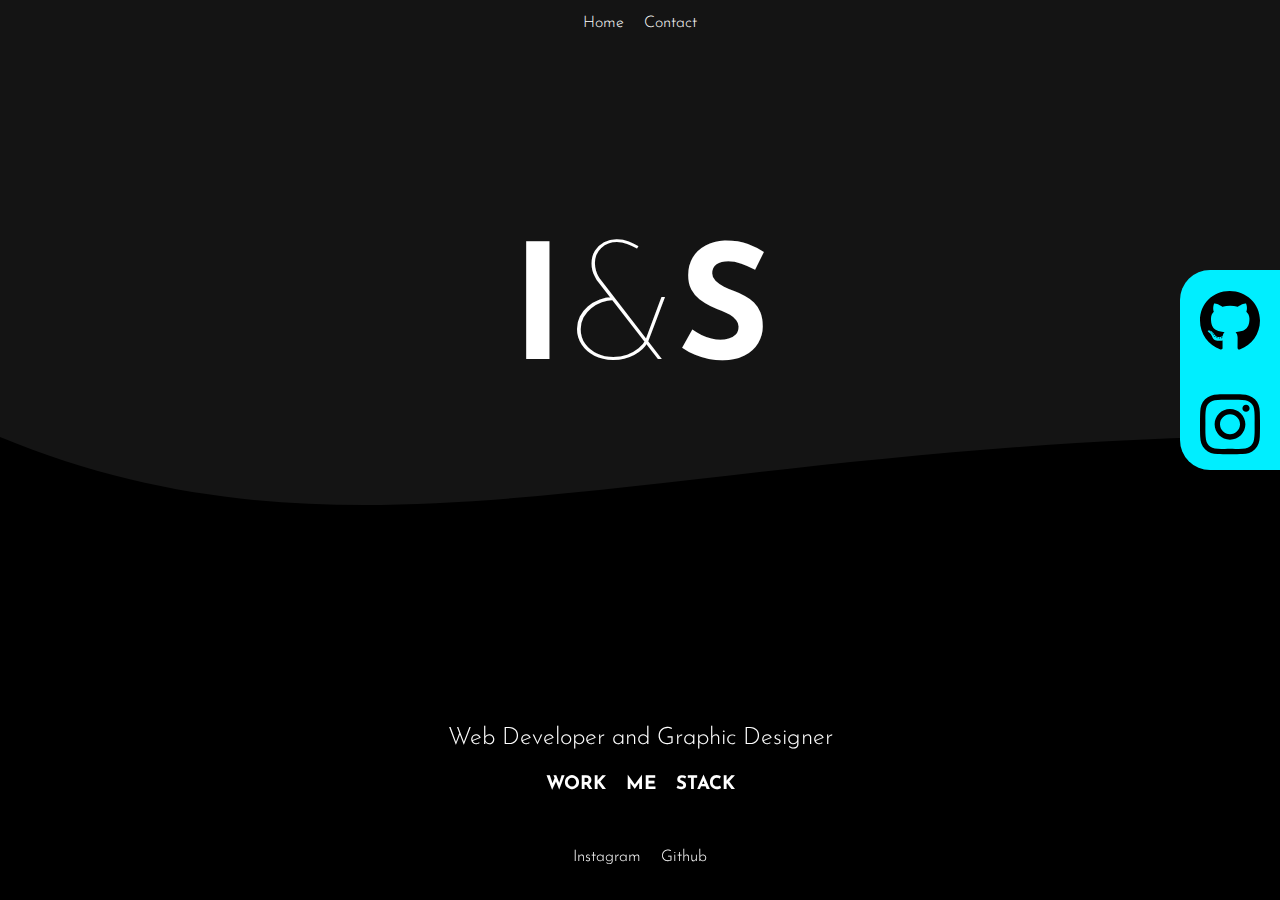
<file: index.html>
<!DOCTYPE html>
<html lang="en">

<head>
  <meta charset="UTF-8">
  <meta http-equiv="X-UA-Compatible" content="IE=edge">
  <meta name="viewport" content="width=device-width, initial-scale=1.0">
  <title>Ishmael Sealey</title>
  <link rel="stylesheet" href="src/styles.css">
  <link rel="shortcut icon" href="favicon/favicon.ico">
</head>

<body>
  <svg version="1.1" class="wave" xlmns="http://www.w3.org/2000/svg">
    <path d="
      M0 67
      C 273, 183
        822, -40
        1920, 106
      V 600
      H 0
      V 67
      Z">
      <animate repeatCount="indefinite" attributeName="d" dur="60s" attributeType="XML" values="
        M0 77
        C 473, 283
          822, -40
          1920, 116

        V 600
        H 0
        V 300
        Z;

        M0 77
        C 473, -40
          1222, 283
          1920, 136

        V 600
        H 0
        V 300
        Z;

        M0 77
        C 973, 260
          1722, -53
          1920, 120

        V 600
        H 0
        V 300
        Z;

        M0 77
        C 473, 283
          822, -40
          1920, 116

        V 600
        H 0
        V 300
        Z;">
      </animate>
    </path>
  </svg>
  <header>
    <ul>
      <!-- when you click the homepage and you are on it, send a popup stating so using javascript -->
      <a href="#" id="home"><li>Home</li></a>
      <a href="src/pages/contact.html"><li>Contact</li></a>
    </ul>
  </header>
  <section class="hero-section">
    <h1>I<span class="light-text">&</span>S</h1>
    <div class="socials">
      <div class="social">
        <a target="_blank" href="http://www.github.com/ishmaelsealey">
          <svg aria-hidden="true" focusable="false" data-prefix="fab" data-icon="github"
            class="svg-inline--fa fa-github fa-w-16" role="img" xmlns="http://www.w3.org/2000/svg"
            viewBox="0 0 496 512">
            <path fill="black"
              d="M165.9 397.4c0 2-2.3 3.6-5.2 3.6-3.3.3-5.6-1.3-5.6-3.6 0-2 2.3-3.6 5.2-3.6 3-.3 5.6 1.3 5.6 3.6zm-31.1-4.5c-.7 2 1.3 4.3 4.3 4.9 2.6 1 5.6 0 6.2-2s-1.3-4.3-4.3-5.2c-2.6-.7-5.5.3-6.2 2.3zm44.2-1.7c-2.9.7-4.9 2.6-4.6 4.9.3 2 2.9 3.3 5.9 2.6 2.9-.7 4.9-2.6 4.6-4.6-.3-1.9-3-3.2-5.9-2.9zM244.8 8C106.1 8 0 113.3 0 252c0 110.9 69.8 205.8 169.5 239.2 12.8 2.3 17.3-5.6 17.3-12.1 0-6.2-.3-40.4-.3-61.4 0 0-70 15-84.7-29.8 0 0-11.4-29.1-27.8-36.6 0 0-22.9-15.7 1.6-15.4 0 0 24.9 2 38.6 25.8 21.9 38.6 58.6 27.5 72.9 20.9 2.3-16 8.8-27.1 16-33.7-55.9-6.2-112.3-14.3-112.3-110.5 0-27.5 7.6-41.3 23.6-58.9-2.6-6.5-11.1-33.3 2.6-67.9 20.9-6.5 69 27 69 27 20-5.6 41.5-8.5 62.8-8.5s42.8 2.9 62.8 8.5c0 0 48.1-33.6 69-27 13.7 34.7 5.2 61.4 2.6 67.9 16 17.7 25.8 31.5 25.8 58.9 0 96.5-58.9 104.2-114.8 110.5 9.2 7.9 17 22.9 17 46.4 0 33.7-.3 75.4-.3 83.6 0 6.5 4.6 14.4 17.3 12.1C428.2 457.8 496 362.9 496 252 496 113.3 383.5 8 244.8 8zM97.2 352.9c-1.3 1-1 3.3.7 5.2 1.6 1.6 3.9 2.3 5.2 1 1.3-1 1-3.3-.7-5.2-1.6-1.6-3.9-2.3-5.2-1zm-10.8-8.1c-.7 1.3.3 2.9 2.3 3.9 1.6 1 3.6.7 4.3-.7.7-1.3-.3-2.9-2.3-3.9-2-.6-3.6-.3-4.3.7zm32.4 35.6c-1.6 1.3-1 4.3 1.3 6.2 2.3 2.3 5.2 2.6 6.5 1 1.3-1.3.7-4.3-1.3-6.2-2.2-2.3-5.2-2.6-6.5-1zm-11.4-14.7c-1.6 1-1.6 3.6 0 5.9 1.6 2.3 4.3 3.3 5.6 2.3 1.6-1.3 1.6-3.9 0-6.2-1.4-2.3-4-3.3-5.6-2z">
            </path>
          </svg>
        </a>
      </div>
      <div class="social">
        <a target="_blank" href="http://www.instagram.com/ishmaelsealey">
          <svg aria-hidden="true" focusable="false" data-prefix="fab" data-icon="instagram"
            class="svg-inline--fa fa-instagram fa-w-14" role="img" xmlns="http://www.w3.org/2000/svg"
            viewBox="0 0 448 512">
            <path fill="black"
              d="M224.1 141c-63.6 0-114.9 51.3-114.9 114.9s51.3 114.9 114.9 114.9S339 319.5 339 255.9 287.7 141 224.1 141zm0 189.6c-41.1 0-74.7-33.5-74.7-74.7s33.5-74.7 74.7-74.7 74.7 33.5 74.7 74.7-33.6 74.7-74.7 74.7zm146.4-194.3c0 14.9-12 26.8-26.8 26.8-14.9 0-26.8-12-26.8-26.8s12-26.8 26.8-26.8 26.8 12 26.8 26.8zm76.1 27.2c-1.7-35.9-9.9-67.7-36.2-93.9-26.2-26.2-58-34.4-93.9-36.2-37-2.1-147.9-2.1-184.9 0-35.8 1.7-67.6 9.9-93.9 36.1s-34.4 58-36.2 93.9c-2.1 37-2.1 147.9 0 184.9 1.7 35.9 9.9 67.7 36.2 93.9s58 34.4 93.9 36.2c37 2.1 147.9 2.1 184.9 0 35.9-1.7 67.7-9.9 93.9-36.2 26.2-26.2 34.4-58 36.2-93.9 2.1-37 2.1-147.8 0-184.8zM398.8 388c-7.8 19.6-22.9 34.7-42.6 42.6-29.5 11.7-99.5 9-132.1 9s-102.7 2.6-132.1-9c-19.6-7.8-34.7-22.9-42.6-42.6-11.7-29.5-9-99.5-9-132.1s-2.6-102.7 9-132.1c7.8-19.6 22.9-34.7 42.6-42.6 29.5-11.7 99.5-9 132.1-9s102.7-2.6 132.1 9c19.6 7.8 34.7 22.9 42.6 42.6 11.7 29.5 9 99.5 9 132.1s2.7 102.7-9 132.1z">
            </path>
          </svg>
        </a>
      </div>
    </div>
  </section>

  <footer>
    <h2>Web Developer and Graphic Designer</h2>
    <div class="options">
      <a href="src/pages/work.html"><h3>WORK</h3></a>
      <a href="src/pages/about.html"><h3>ME</h3></a>
      <a href="src/pages/stacks.html"><h3>STACK</h3></a>
    </div>

    <ul>
      <a target="_blank" href="https://instagram.com/ishmaelsealey">
        <li>Instagram</li>
      </a>
      <a target="_blank" href="https://www.github.com/ishmaelsealey">
        <li>Github</li>
      </a>
    </ul>
  </footer>
  <script src="src/index.js"></script>
</body>
</html>
</file>
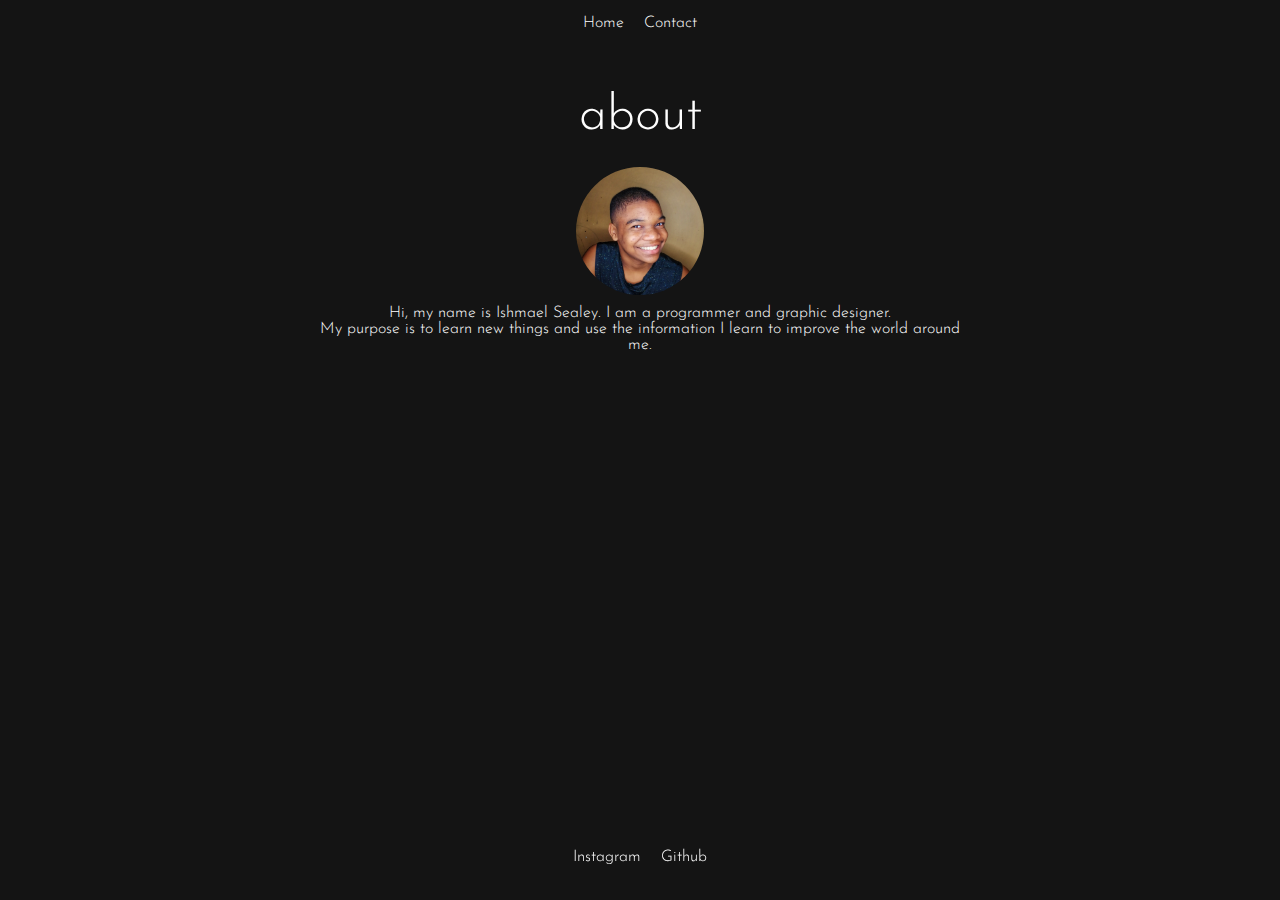
<file: src/pages/about.html>
<!DOCTYPE html>
<html lang="en">
<head>
  <meta charset="UTF-8">
  <meta http-equiv="X-UA-Compatible" content="IE=edge">
  <meta name="viewport" content="width=device-width, initial-scale=1.0">
  <title>About Ishmael</title>
  <link rel="stylesheet" href="../styles.css">
  <link rel="shortcut icon" href="../../favicon/favicon.ico">
</head>
<body>

  <header>
    <ul>
      <a href="../../index.html"><li>Home</li></a>
      <a href="contact.html"><li>Contact</li></a>
    </ul>
  </header>

  <section>
    <h2 class="subtitle">about</h2>
    <div class="about-me">
      <img src="../images/smile.jpeg" alt="headshot of ishmael" width="20%">
      <p>Hi, my name is Ishmael Sealey. I am a programmer and graphic designer. <br>
        My purpose is to learn new things and use the information I learn to improve the world around me.
      </p>
    </div>
  </section>

  <footer class="sub-pages-footer">
    <ul>
      <a target="_blank" href="https://instagram.com/ishmaelsealey">
        <li>Instagram</li>
      </a>
      <a target="_blank" href="https://www.github.com/ishmaelsealey">
        <li>Github</li>
      </a>
    </ul>
  </footer>
  
</body>
</html>
</file>
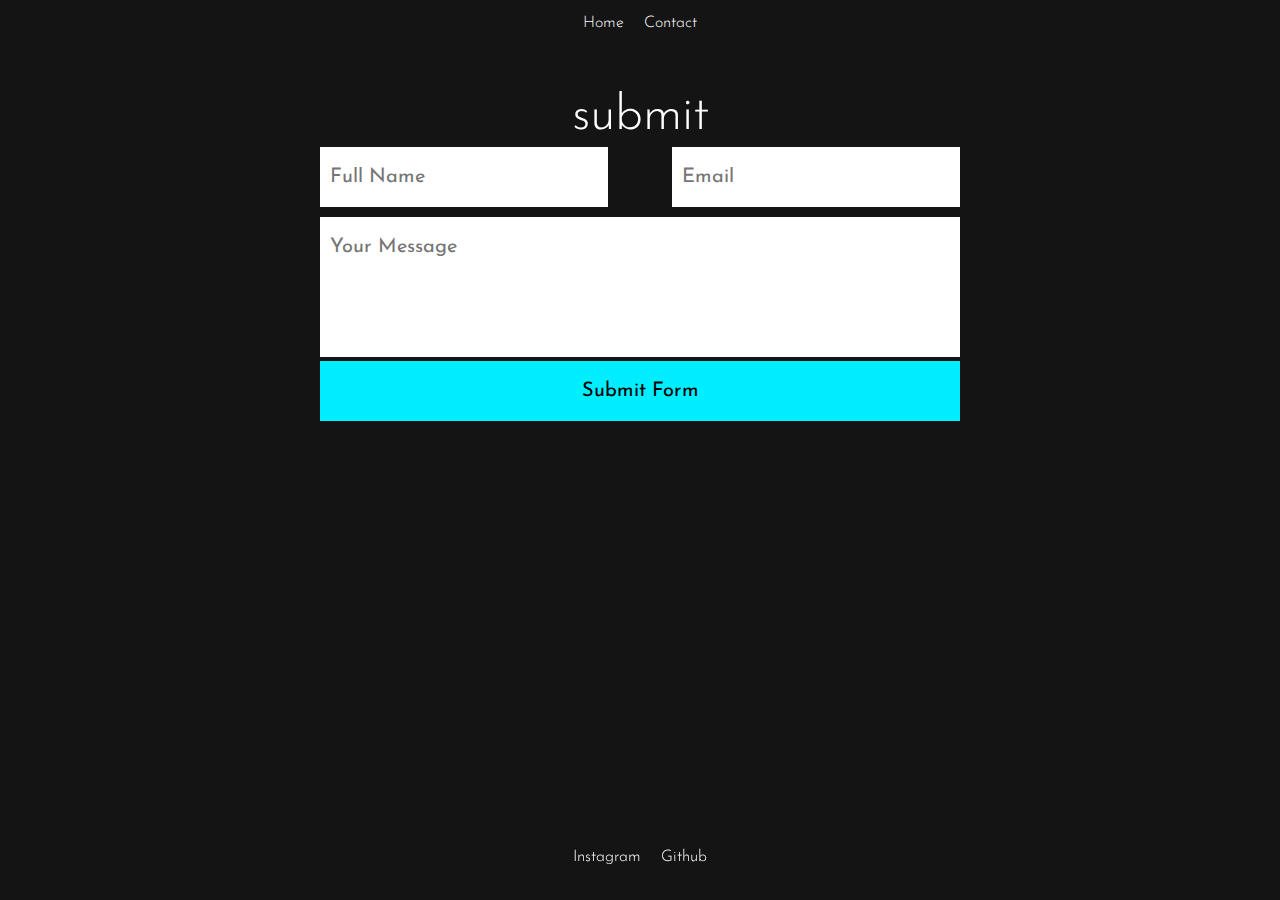
<file: src/pages/contact.html>
<!DOCTYPE html>
<html lang="en">
<head>
  <meta charset="UTF-8">
  <meta http-equiv="X-UA-Compatible" content="IE=edge">
  <meta name="viewport" content="width=device-width, initial-scale=1.0">
  <title>Contact Ishmael!</title>
  <link rel="stylesheet" href="../styles.css">
  <link rel="shortcut icon" href="../../favicon/favicon.ico">
</head>
<body>
  <header>
    <ul>
      <a href="../../index.html"><li>Home</li></a>
      <a href="contact.html"><li>Contact</li></a>
    </ul>
  </header>

  <section>
    <h2 class="subtitle">submit</h2>
    <div class="form-submit">
      <form target="_blank" action="https://formsubmit.co/0d29057aca52926752e79ec7301343c6" method="POST">
        <!-- disables reCaptcha -->
        <input type="hidden" name="_captcha" value="false">
        <!-- redirect to my own thank you page -->
        <input type="hidden" name="_next" value="https://ishmael-sealey.000webhostapp.com/src/pages/thankyou.html">
        <div class="form-row">
          <input name="name" class="form-control" placeholder="Full Name">
          <input name="email" class="form-control" placeholder="Email">
        </div>
        <textarea placeholder="Your Message" name="Message" rows="5" required></textarea>
        <button type="submit">Submit Form</button>
      </form>
    </div>
  </section>

  <footer>
    <ul>
      <a target="_blank" href="https://instagram.com/ishmaelsealey">
        <li>Instagram</li>
      </a>
      <a target="_blank" href="https://www.github.com/ishmaelsealey">
        <li>Github</li>
      </a>
    </ul>
  </footer>
</body>
</html>
</file>
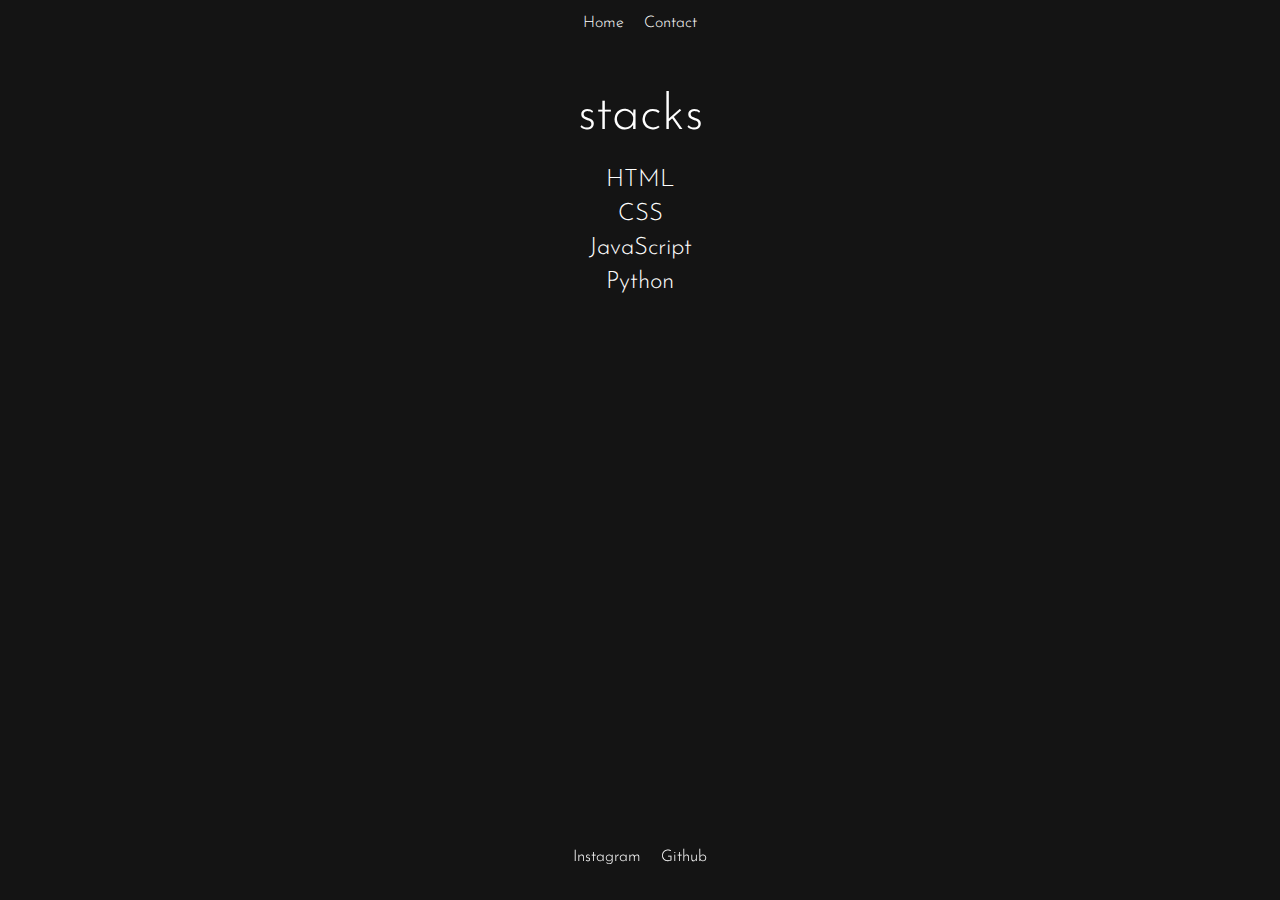
<file: src/pages/stacks.html>
<!DOCTYPE html>
<html lang="en">
<head>
  <meta charset="UTF-8">
  <meta http-equiv="X-UA-Compatible" content="IE=edge">
  <meta name="viewport" content="width=device-width, initial-scale=1.0">
  <title>Stacks</title>
  <link rel="stylesheet" href="../styles.css">
  <link rel="shortcut icon" href="../../favicon/favicon.ico">
</head>
<body>
  <header>
    <ul>
      <a href="../../index.html"><li>Home</li></a>
      <a href="contact.html"><li>Contact</li></a>
    </ul>
  </header>

  
  <section>
    <h2 class="subtitle">stacks</h2>
    <br>
    <h2>HTML</h2>
    <h2>CSS</h2>
    <h2>JavaScript</h2>
    <h2>Python</h2>
  </section>

  <footer class="sub-pages-footer">
    <ul>
      <a target="_blank" href="https://instagram.com/ishmaelsealey">
        <li>Instagram</li>
      </a>
      <a target="_blank" href="https://www.github.com/ishmaelsealey">
        <li>Github</li>
      </a>
      
    </ul>
  </footer>
</body>
</html>
</file>
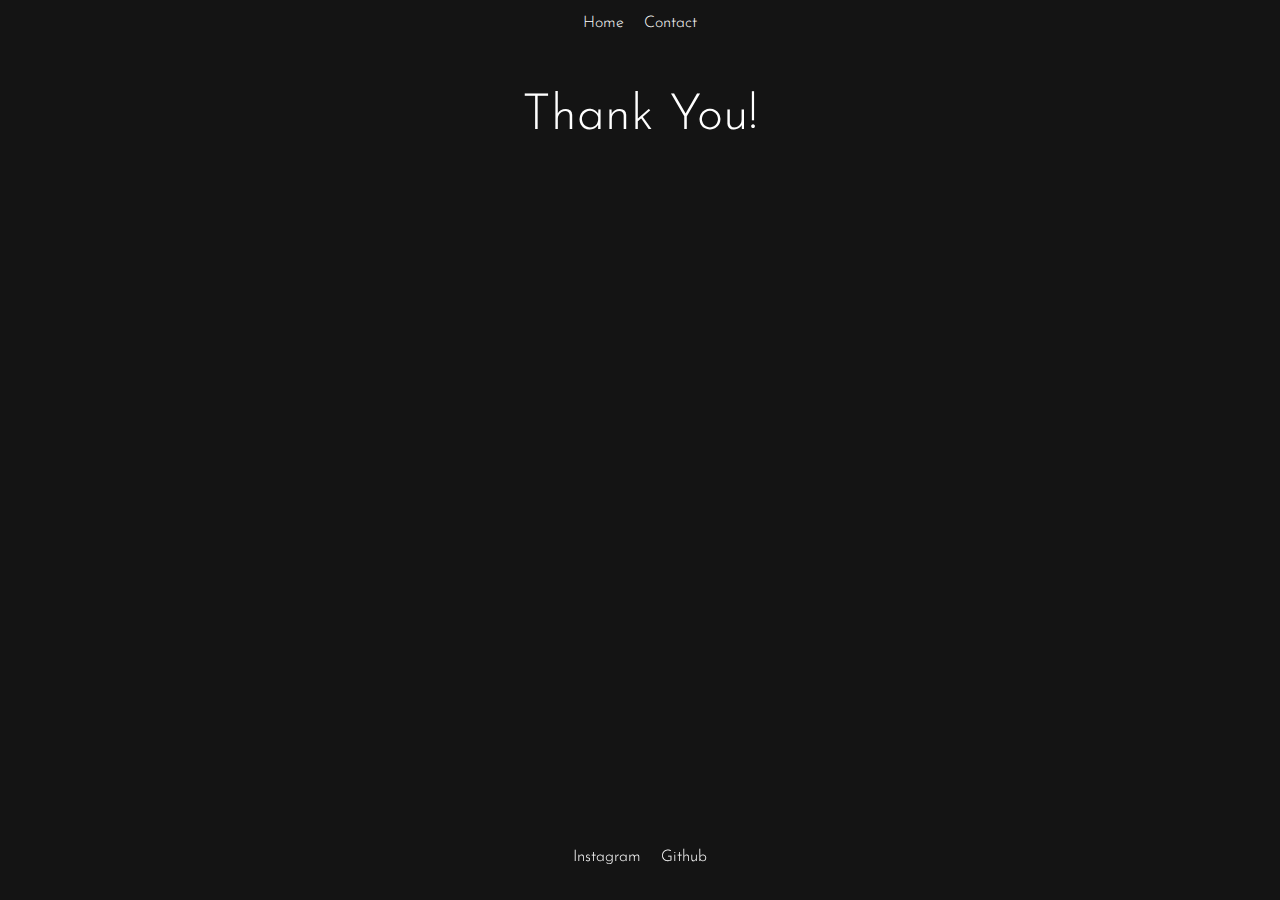
<file: src/pages/thankyou.html>
<!DOCTYPE html>
<html lang="en">
<head>
  <meta charset="UTF-8">
  <meta http-equiv="X-UA-Compatible" content="IE=edge">
  <meta name="viewport" content="width=device-width, initial-scale=1.0">
  <title>Thank You!</title>
  <link rel="stylesheet" href="../styles.css">
  <link rel="shortcut icon" href="../../favicon/favicon.ico">
</head>
<body>
  <header>
    <ul>
      <a href="../../index.html"><li>Home</li></a>
      <a href="contact.html"><li>Contact</li></a>
    </ul>
  </header>

  <section>
    <h2 class="subtitle">Thank You!</h2>
  </section>

  <footer class="sub-pages-footer">
    <ul>
      <a target="_blank" href="https://instagram.com/ishmaelsealey">
        <li>Instagram</li>
      </a>
      <a target="_blank" href="https://www.github.com/ishmaelsealey">
        <li>Github</li>
      </a>
      
    </ul>
  </footer>
</body>
</html>
</file>
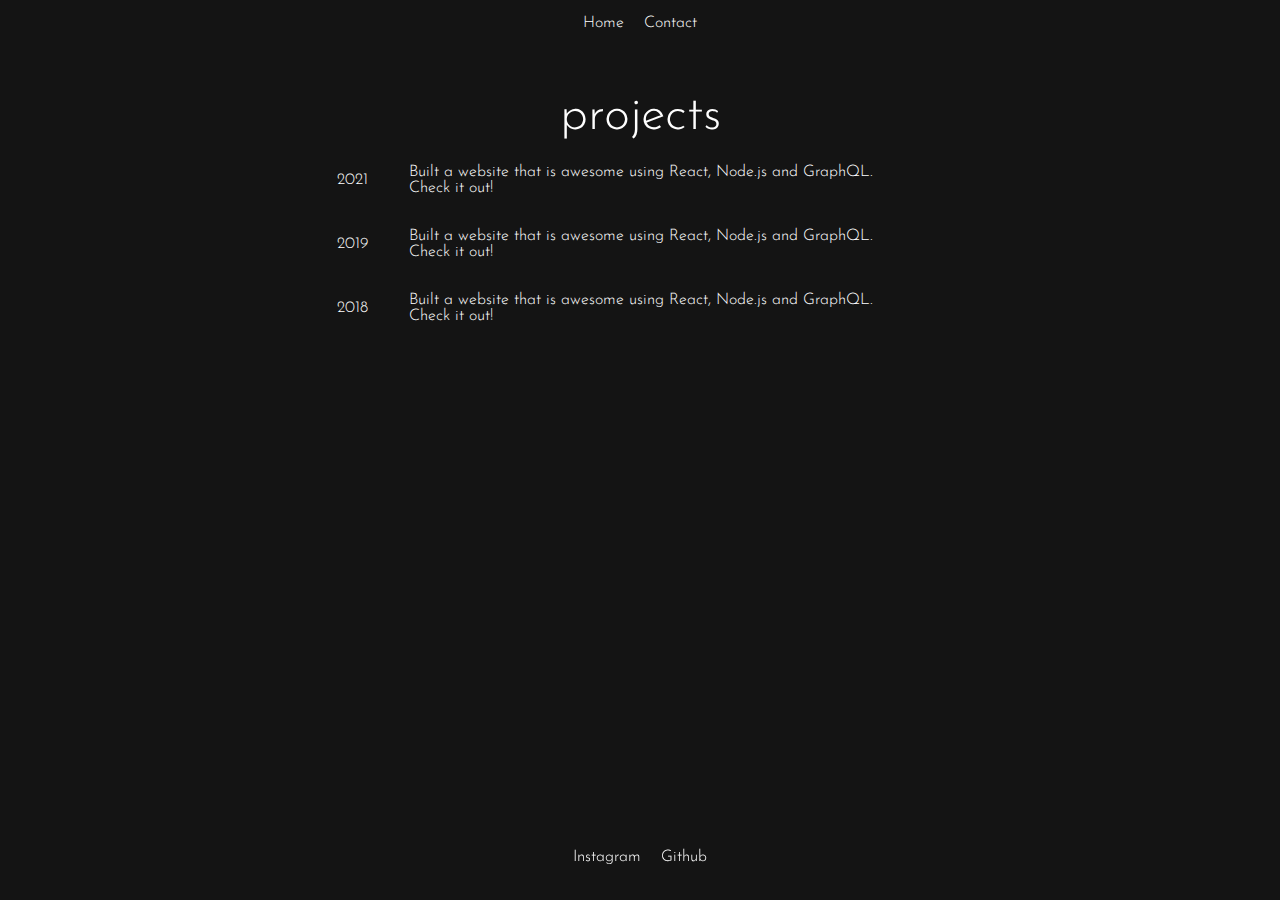
<file: src/pages/work.html>
<!DOCTYPE html>
<html lang="en">
<head>
  <meta charset="UTF-8">
  <meta http-equiv="X-UA-Compatible" content="IE=edge">
  <meta name="viewport" content="width=device-width, initial-scale=1.0">
  <title>Ishmael's Work</title>
  <!-- ../ means you go back a directory -->
  <link rel="stylesheet" href="../styles.css">
  <link rel="shortcut icon" href="../../favicon/favicon.ico">
</head>
<body>
  <header>
    <ul>
      <a href="../../index.html"><li>Home</li></a>
      <a href="contact.html"><li>Contact</li></a>
    </ul>
  </header>

  <section>

    <h2 class="subtitle">projects</h2>

    <table class="work-details">
      <tr>
        <td>2021</td>
        <td>
          <p>Built a website that is awesome using React, Node.js and GraphQL.</p>
          <a href="#">Check it out!</a>
        </td>
      </tr>
      <tr>
        <td>2019</td>
        <td>
          <p>Built a website that is awesome using React, Node.js and GraphQL.</p>
          <a href="#">Check it out!</a>
        </td>
      </tr>
      <tr>
        <td>2018</td>
        <td>
          <p>Built a website that is awesome using React, Node.js and GraphQL.</p>
          <a href="#">Check it out!</a>
        </td>
      </tr>
    </table>

  </section>

  <footer class="sub-pages-footer">
    <ul>
      <a target="_blank" href="https://instagram.com/ishmaelsealey">
        <li>Instagram</li>
      </a>
      <a target="_blank" href="https://www.github.com/ishmaelsealey">
        <li>Github</li>
      </a>
      
    </ul>
  </footer>
</body>
</html>
</file>
<file: src/styles.css>
@import url('https://fonts.googleapis.com/css2?family=Josefin+Sans:wght@100;300;400;500;700&display=swap');

:root {
  --theme-color: rgb(0, 238, 255);
}

* {
  margin: 0;
  padding: 0;
  box-sizing: border-box;
  font-family: 'Josefin Sans', sans-serif;
}

body {
  background-color: rgb(20, 20, 20);
  color: rgb(255, 255, 255);
  font-weight: 300;
}

header {
  display: flex;
  justify-content: center;
}

/* only the ul's that live in the header */
header ul {
  display: flex;
  padding: 10px 10px 50px;
}

li {
  list-style: none;
  margin: 5px 10px;
}

h1 {
  font-size: 160px;
  font-weight: 700;
}

h2 {
  font-weight: 300;
  padding: 5px;
  text-align: center;
}

section {
  display: flex;
  flex-direction: column;
  align-items: center;
}

.hero-section {
  margin-top: 17vh;
  text-align: center;
}

.light-text {
  font-weight: 100;
}

footer {
  position: fixed;
  bottom: 0;
  left: 0;
  display: flex;
  flex-direction: column;
  align-items: center;
  width: 100vw;
}

footer ul {
  display: flex;
  padding: 30px;
}

.options {
  display: flex;
}

.options a {
  margin: 20px 10px;
}

a {
  text-decoration: none;
  color: rgba(255, 255, 255);
}

.socials {
  width: clamp(80px, 100px, 130px);
  height: 200px;
  /* make the height bigger when adding more socials */
  background-color: var(--theme-color);
  border-radius: 30px 0 0 30px;
  position: fixed;
  right: 0;
  top: 30vh;
}

.social {
  width: 100%;
  height: 50%;
  padding: 20px;
  /* Padding makes the svg appear smaller */
}

.wave {
  fill: rgb(0, 0, 0);
  width: 100vw;
  height: 60vh;
  position: fixed;
  bottom: 0;
  left: 0;
}

@media only screen and (max-width: 600px) {
  .socials {
    display: none;
  }
}

.social svg {
  color: rgb(255, 255, 255);
}

a:hover {
  color: var(--theme-color);
}

.subtitle {
  font-size: 50px;
}

/* Work page */

.work-details {
  width: clamp(400px, 50vw, 80vw);
}

.work-details td {
  padding: clamp(5px, 15px, 30px);
}

.sub-pages-footer {
  position: fixed;
}

@media only screen and (max-width: 600px) {
  .sub-pages-footer {
    position: relative;
  }
}

/* about me */

.about-me {
  width: 50%;
  text-align: center;
  display: flex;
  flex-direction: column;
  align-items: center;
}

.about-me img {
  border-radius: 50%;
  margin: 20px 10px 10px 10px;
}

/* contact page */

.form-submit {
  width: 50%;
}

.form-submit form {
  width: 100%;
}

.form-submit .form-row {
  display: flex;
  justify-content: space-between;
}


.form-submit textarea {
  border: none;
  margin: 10px 0 0 0;
  width: 100%;
  resize: none;
  font-size: 20px;
  padding: 20px 10px;
}

form button {
  width: 100%;
  background-color: var(--theme-color);
  border: none;
  padding: 20px 10px;
  outline: 0;
  font-size: 20px;
}

button:hover {
  cursor: pointer;
  background-color: rgb(0, 117, 126);
}

.form-row .form-control {
  width: 45%;
  border: none;
  font-size: 20px;
  padding: 20px 10px;
}

.form-row .form-control:focus,
.form-submit textarea:focus {
  outline: 0;
  background-color: var(--theme-color);
  color: rgb(0, 0, 0);
}

@media only screen and (max-width: 600px) {

  .form-submit {
    width: 80%;
  }
  
  .form-submit .form-row {
    display: flex;
    flex-direction: column;
  }

  .form-row .form-control {
    width: 100%;
    margin: 10px 0;
  }
}
</file>
